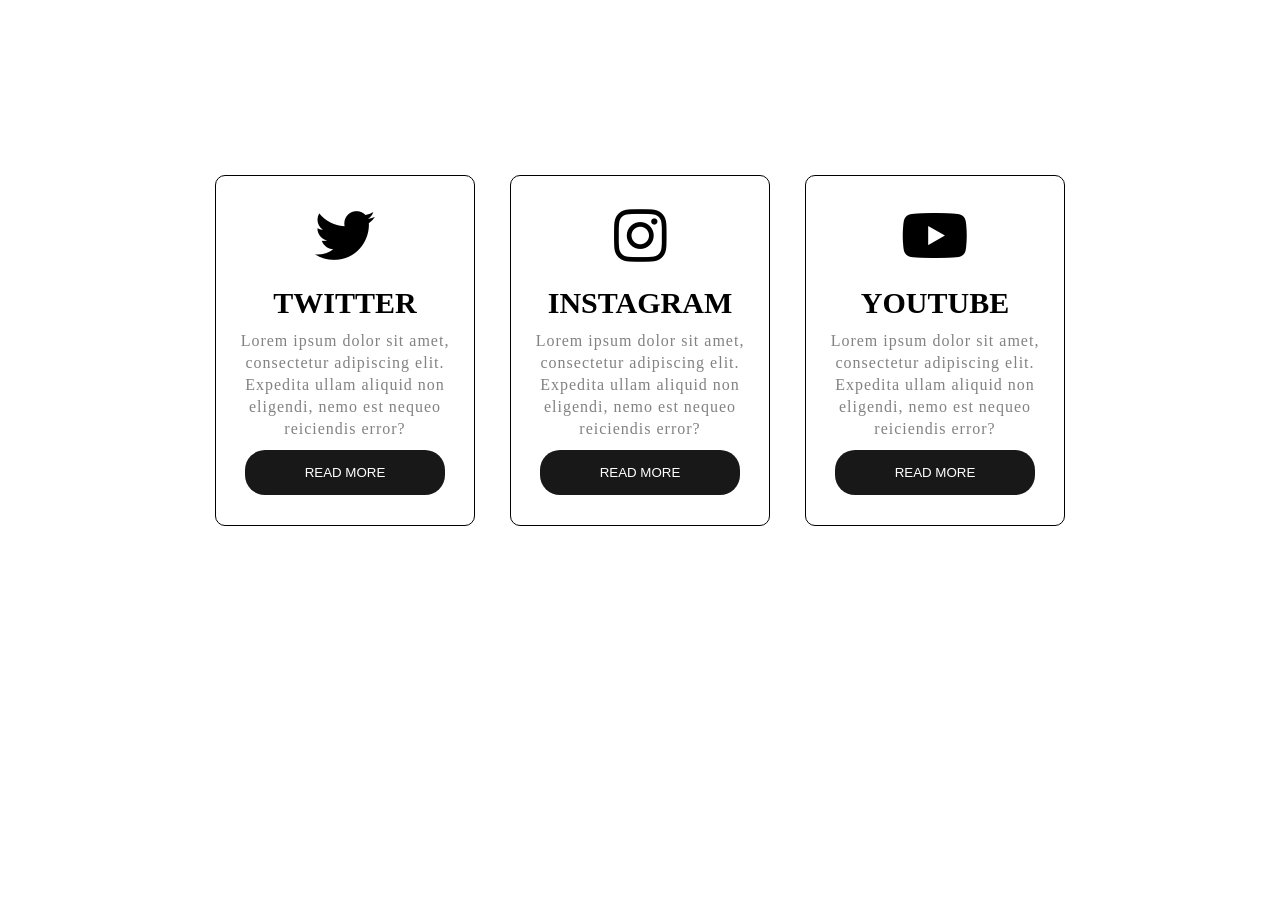
<file: index.html>
<!DOCTYPE html>
<html lang="en">
<head>
    <meta charset="UTF-8">
    <meta name="viewport" content="width=device-width, initial-scale=1.0">
    <title>Document</title>
    <link rel="stylesheet" href="./css/all.min.css">
    <link rel="stylesheet" href="./css/style.css">
</head>
<body>
    <section id="social">
        <div class="container">
            <div class="card">
                <i class="fa-brands fa-twitter"></i>
                <h3>Twitter</h3>
                <p>Lorem ipsum dolor sit amet, consectetur adipiscing elit. Expedita ullam aliquid non eligendi, nemo est nequeo reiciendis error?</p>
                <button>Read More</button>
            </div>
            <div class="card">
                <i class="fa-brands fa-instagram"></i>
                <h3>Instagram</h3>
                <p>Lorem ipsum dolor sit amet, consectetur adipiscing elit. Expedita ullam aliquid non eligendi, nemo est nequeo reiciendis error?</p>
                <button>Read More</button>
            </div>
            <div class="card">
                <i class="fa-brands fa-youtube"></i>
                <h3>Youtube</h3>
                <p>Lorem ipsum dolor sit amet, consectetur adipiscing elit. Expedita ullam aliquid non eligendi, nemo est nequeo reiciendis error?</p>
                <button>Read More</button>
            </div>
        </div>
    </section>
</body>
</html>
</file>
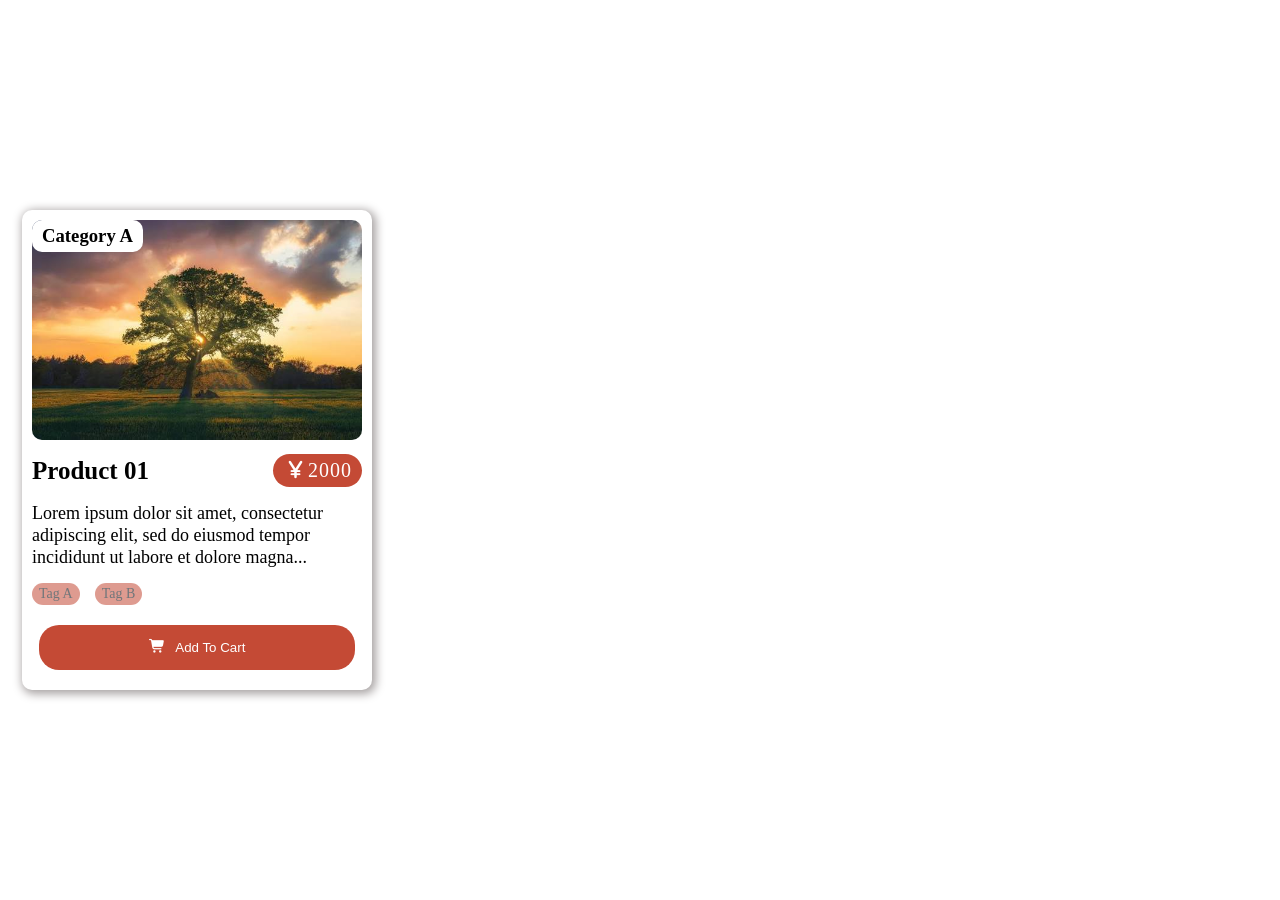
<file: product card/index.html>
<!DOCTYPE html>
<html lang="en">
<head>
    <meta charset="UTF-8">
    <meta name="viewport" content="width=device-width, initial-scale=1.0">
    <title>Document</title>
    <link rel="stylesheet" href="./css/all.min.css">
    <link rel="stylesheet" href="./css/style.css">
</head>
<body>
    <section id="product">
        <div class="container">
            <div class="card">
                <div class="catagory">
                    <h3>Category A</h3>
                </div>
                <img src="./images/left.jpg" alt="">
                    <div class="np">
                        <h4>Product 01</h4>
                        <span class="price"><i class="fa-solid fa-yen-sign"></i>2000</span>
                    </div>
                    <p>Lorem ipsum dolor sit amet, consectetur adipiscing elit, sed do eiusmod tempor incididunt ut labore et dolore magna...</p>
                    <div class="tag">
                        <span>Tag A</span>
                        <span>Tag B</span>
                    </div>
                    <button><i class="fa-solid fa-cart-shopping"></i>Add To Cart</button>
            </div>
        </div>
    </section>
</body>
</html>
</file>
<file: css/style.css>
*{
    margin: 0;
    padding: 0;
    box-sizing: border-box;
}
.container{
    width: 850px;
    height: 700px;
    margin: 0 auto;
    display: flex;
    align-items: center;
    justify-content: space-between;
    gap: 30px;
}
.card{
    width: 260px;
    text-align: center;
    border: 1px solid black;
    padding: 20px;
    border-radius: 10px;
    transition: all 0.3s linear;
}
.card:hover{
    background: rgb(236, 95, 118);
    color: white;
    border: none;
}
.card:hover p {
    color: white;
}
.card:hover button {
    color: rgb(236, 95, 118);
    background: white;
}
.card i{
    font-size: 60px;
    padding: 10px 0;
    transition: all 0.3s linear;
}
.card h3{
    font-size: 30px;
    width: 700;
    padding: 10px 0;
    text-transform: uppercase;
    transition: all 0.3s linear;
}
.card p{
    font-size: 16px;
    font-weight: 500;
    letter-spacing: 1px;
    color: #1818188a;
    line-height: 22px;
    transition: all 0.3s linear;
}
.card button{
    margin: 10px 0;
    padding: 15px 60px;
    border-radius: 20px;
    border: none;
    background: #181818;
    color: #ffffff;
    transition: all 0.3s linear;
    text-transform: uppercase;
}
</file>
<file: product card/css/style.css>
* {
  margin: 0;
  padding: 0;
  box-sizing: border-box;
}
#product {
  width: 100%;
}
.container {
  width: 1236px;
  height: 900px;
  margin: 0 auto;
  display: flex;
  justify-content: space-between;
  align-items: center;
}
.card {
  width: 350px;
  padding: 10px;
  border-radius: 10px;
  box-shadow: 2px 2px 10px 2px rgb(167, 162, 162);
  position: relative;
}
.card .catagory {
  position: absolute;
  background: #ffffff;
  padding: 5px 10px;
  border-radius: 10px;
}
.card img {
  width: 100%;
  border-radius: 10px;
  
}
.np {
  display: flex;
  justify-content: space-between;
  padding: 10px 0;
  align-items: center;
}
.np h4 {
  font-size: 25px;
}
.np span {
  color: white;
  font-weight: 400;
  letter-spacing: 1px;
  font-size: 20px;
  background: #c44a35;
  border-radius: 30px;
  padding: 5px 10px;
}
p {
  font-size: 18px;
  line-height: 22px;
  padding: 5px 0;
}
.tag {
  display: flex;
  gap: 15px;
  padding: 10px 0;
}
.tag span {
  color: rgb(112, 118, 122);
  font-size: 14px;
  background: #c44a358c;
  border-radius: 20px;
  padding: 3px 7px;
}
button {
    padding: 15px 110px;
    border-radius: 20px;
    border: none;
    background: #c44a35;
    color: white;
    display: flex;
    gap: 10px;
    margin: 10px auto;
}
</file>
